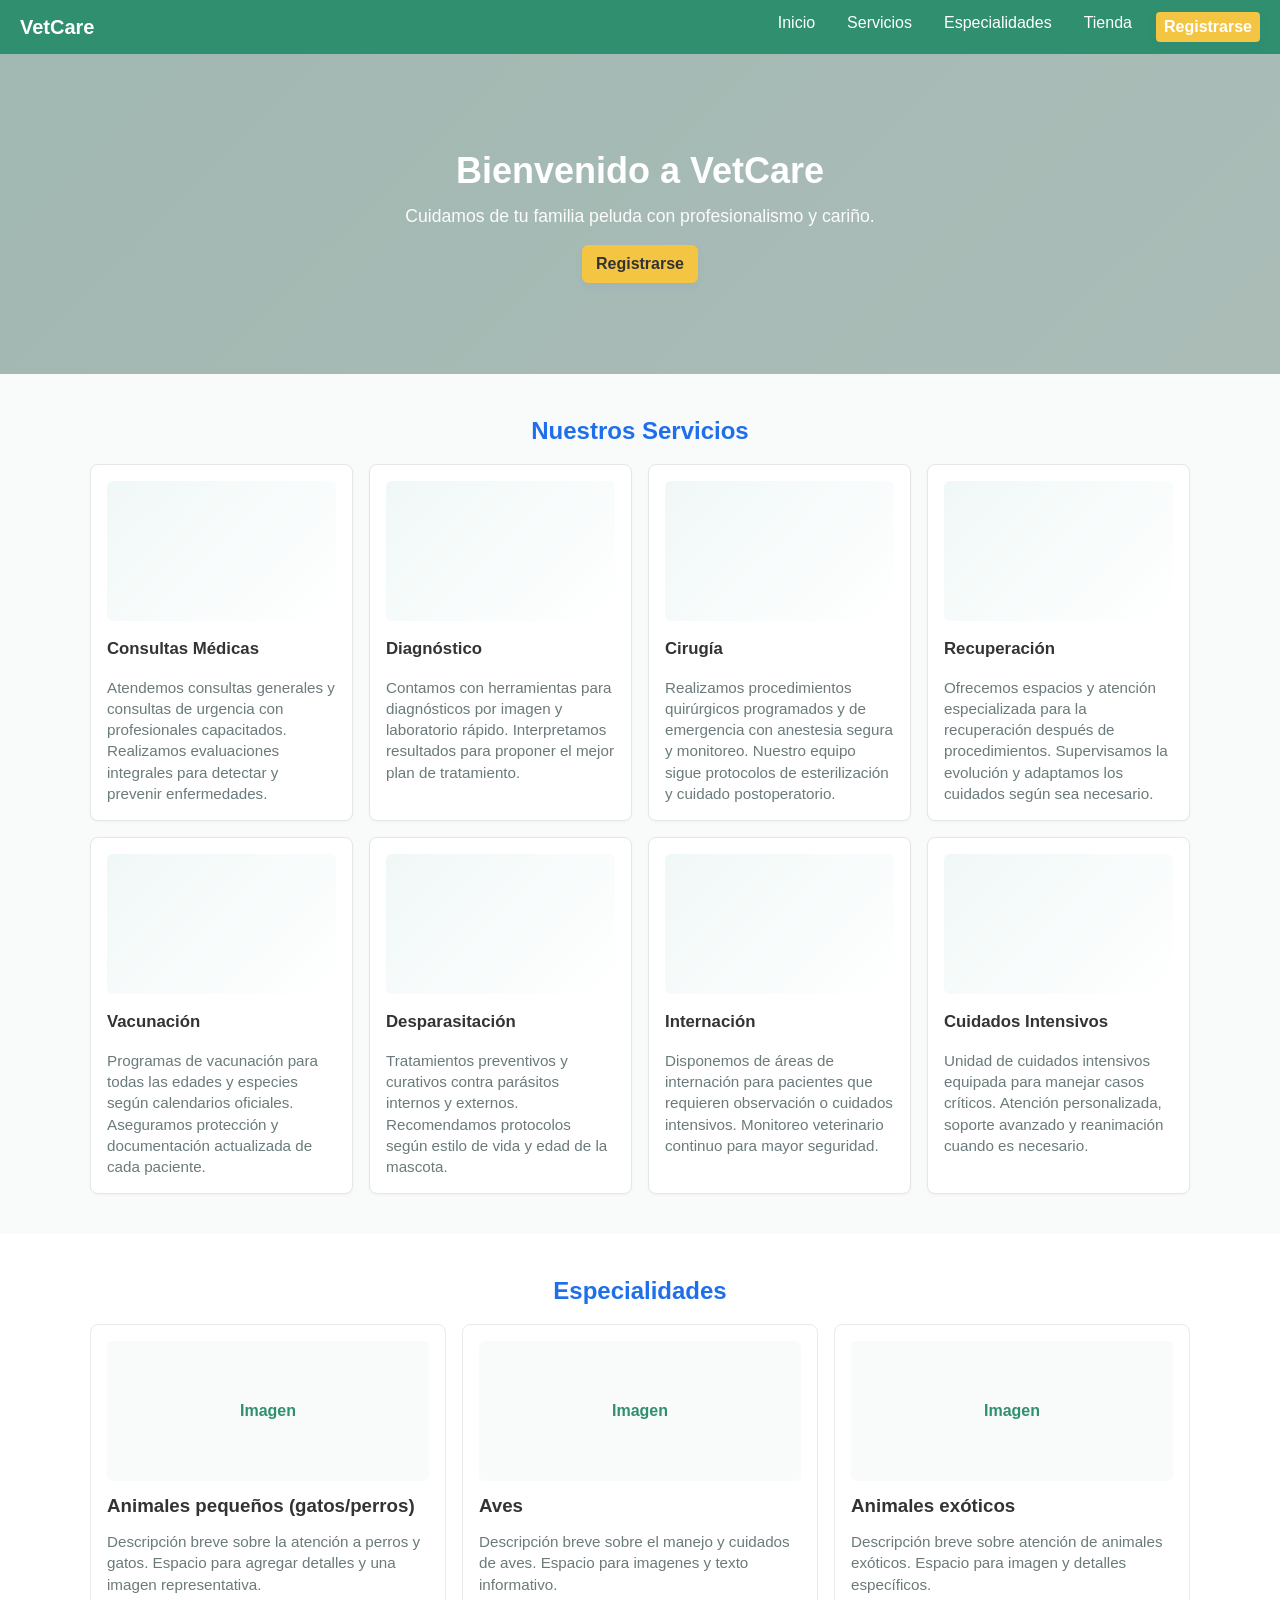
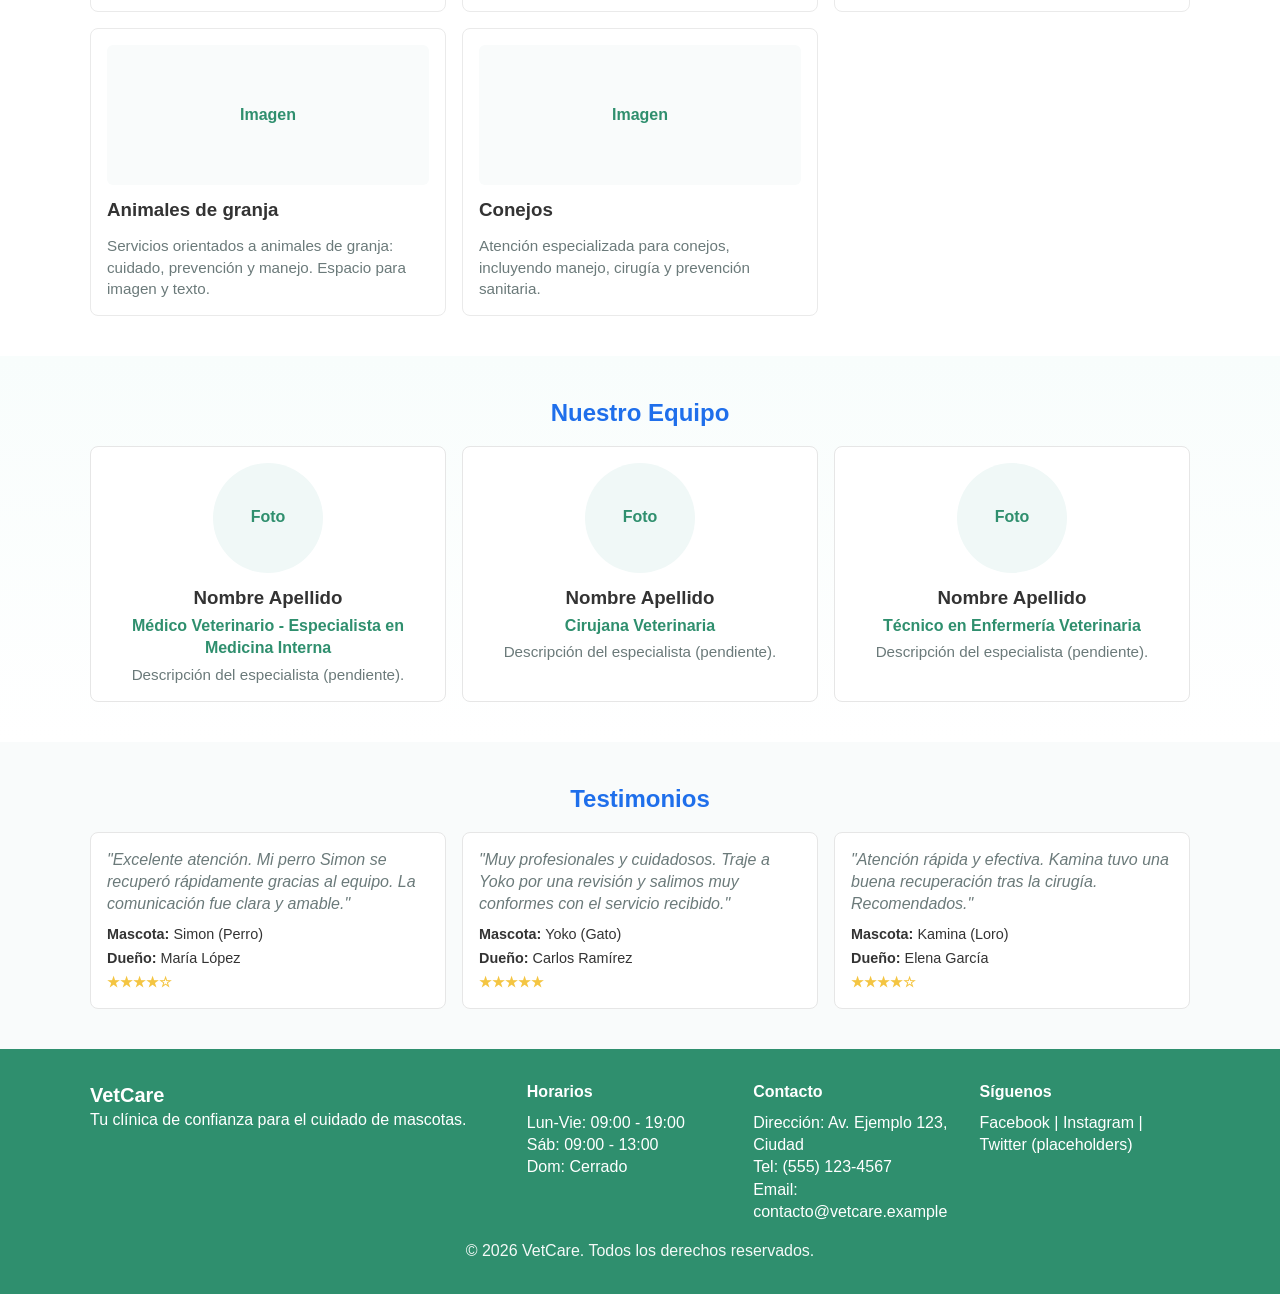
<file: index.html>
<!DOCTYPE html>
<html lang="en">
<head>
    <meta charset="UTF-8">
    <meta name="viewport" content="width=device-width, initial-scale=1.0">
    <title>VetCare - Veterinaria</title>
    <link rel="stylesheet" href="style.css">
</head>
<body>
    <header>
        <nav class="navbar">
            <div class="brand">
                <a href="#" class="logo">VetCare</a>
            </div>
            <ul class="nav-links">
                <li><a href="#">Inicio</a></li>
                <li><a href="#services">Servicios</a></li>
                <li><a href="#specialties">Especialidades</a></li>
                <li><a href="#shop">Tienda</a></li>
                <li><a class="btn-cta" href="registro.html">Registrarse</a></li>
            </ul>
        </nav>
    </header>

    <main>
        <section class="hero">
            <div class="hero-content">
                <h1>Bienvenido a VetCare</h1>
                <p class="slogan">Cuidamos de tu familia peluda con profesionalismo y cariño.</p>
                <a class="btn-primary" href="registro.html">Registrarse</a>
            </div>
        </section>

        <section id="services" class="services">
            <div class="container">
                <h2>Nuestros Servicios</h2>
                <div class="services-grid">
                    <article class="service-card">
                        <div class="service-media" aria-hidden="true"></div>
                        <h3>Consultas Médicas</h3>
                        <p>Atendemos consultas generales y consultas de urgencia con profesionales capacitados. Realizamos evaluaciones integrales para detectar y prevenir enfermedades.</p>
                    </article>

                    <article class="service-card">
                        <div class="service-media" aria-hidden="true"></div>
                        <h3>Diagnóstico</h3>
                        <p>Contamos con herramientas para diagnósticos por imagen y laboratorio rápido. Interpretamos resultados para proponer el mejor plan de tratamiento.</p>
                    </article>

                    <article class="service-card">
                        <div class="service-media" aria-hidden="true"></div>
                        <h3>Cirugía</h3>
                        <p>Realizamos procedimientos quirúrgicos programados y de emergencia con anestesia segura y monitoreo. Nuestro equipo sigue protocolos de esterilización y cuidado postoperatorio.</p>
                    </article>

                    <article class="service-card">
                        <div class="service-media" aria-hidden="true"></div>
                        <h3>Recuperación</h3>
                        <p>Ofrecemos espacios y atención especializada para la recuperación después de procedimientos. Supervisamos la evolución y adaptamos los cuidados según sea necesario.</p>
                    </article>

                    <article class="service-card">
                        <div class="service-media" aria-hidden="true"></div>
                        <h3>Vacunación</h3>
                        <p>Programas de vacunación para todas las edades y especies según calendarios oficiales. Aseguramos protección y documentación actualizada de cada paciente.</p>
                    </article>

                    <article class="service-card">
                        <div class="service-media" aria-hidden="true"></div>
                        <h3>Desparasitación</h3>
                        <p>Tratamientos preventivos y curativos contra parásitos internos y externos. Recomendamos protocolos según estilo de vida y edad de la mascota.</p>
                    </article>

                    <article class="service-card">
                        <div class="service-media" aria-hidden="true"></div>
                        <h3>Internación</h3>
                        <p>Disponemos de áreas de internación para pacientes que requieren observación o cuidados intensivos. Monitoreo veterinario continuo para mayor seguridad.</p>
                    </article>

                    <article class="service-card">
                        <div class="service-media" aria-hidden="true"></div>
                        <h3>Cuidados Intensivos</h3>
                        <p>Unidad de cuidados intensivos equipada para manejar casos críticos. Atención personalizada, soporte avanzado y reanimación cuando es necesario.</p>
                    </article>
                </div>
            </div>
        </section>

        <section id="specialties" class="specialties">
            <div class="container">
                <h2>Especialidades</h2>
                <div class="specialties-grid">
                    <article class="specialty-card">
                        <div class="specialty-image" aria-hidden="true">Imagen</div>
                        <h3>Animales pequeños (gatos/perros)</h3>
                        <p>Descripción breve sobre la atención a perros y gatos. Espacio para agregar detalles y una imagen representativa.</p>
                    </article>

                    <article class="specialty-card">
                        <div class="specialty-image" aria-hidden="true">Imagen</div>
                        <h3>Aves</h3>
                        <p>Descripción breve sobre el manejo y cuidados de aves. Espacio para imagenes y texto informativo.</p>
                    </article>

                    <article class="specialty-card">
                        <div class="specialty-image" aria-hidden="true">Imagen</div>
                        <h3>Animales exóticos</h3>
                        <p>Descripción breve sobre atención de animales exóticos. Espacio para imagen y detalles específicos.</p>
                    </article>

                    <article class="specialty-card">
                        <div class="specialty-image" aria-hidden="true">Imagen</div>
                        <h3>Animales de granja</h3>
                        <p>Servicios orientados a animales de granja: cuidado, prevención y manejo. Espacio para imagen y texto.</p>
                    </article>

                    <article class="specialty-card">
                        <div class="specialty-image" aria-hidden="true">Imagen</div>
                        <h3>Conejos</h3>
                        <p>Atención especializada para conejos, incluyendo manejo, cirugía y prevención sanitaria.</p>
                    </article>
                </div>
            </div>
        </section>

        <section id="team" class="team">
            <div class="container">
                <h2>Nuestro Equipo</h2>
                <div class="team-grid">
                    <article class="team-member">
                        <div class="member-photo" aria-hidden="true">Foto</div>
                        <h3>Nombre Apellido</h3>
                        <p class="member-title">Médico Veterinario - Especialista en Medicina Interna</p>
                        <p class="member-bio">Descripción del especialista (pendiente).</p>
                    </article>

                    <article class="team-member">
                        <div class="member-photo" aria-hidden="true">Foto</div>
                        <h3>Nombre Apellido</h3>
                        <p class="member-title">Cirujana Veterinaria</p>
                        <p class="member-bio">Descripción del especialista (pendiente).</p>
                    </article>

                    <article class="team-member">
                        <div class="member-photo" aria-hidden="true">Foto</div>
                        <h3>Nombre Apellido</h3>
                        <p class="member-title">Técnico en Enfermería Veterinaria</p>
                        <p class="member-bio">Descripción del especialista (pendiente).</p>
                    </article>
                </div>
            </div>
        </section>

        <section id="testimonials" class="testimonials">
            <div class="container">
                <h2>Testimonios</h2>
                <div class="testimonials-grid">
                    <article class="testimonial-card">
                        <p class="comment">"Excelente atención. Mi perro Simon se recuperó rápidamente gracias al equipo. La comunicación fue clara y amable."</p>
                        <div class="testimonial-meta">
                            <div class="pet-info"><strong>Mascota:</strong> Simon (Perro)</div>
                            <div class="owner-info"><strong>Dueño:</strong> María López</div>
                            <div class="rating">★★★★☆</div>
                        </div>
                    </article>

                    <article class="testimonial-card">
                        <p class="comment">"Muy profesionales y cuidadosos. Traje a Yoko por una revisión y salimos muy conformes con el servicio recibido."</p>
                        <div class="testimonial-meta">
                            <div class="pet-info"><strong>Mascota:</strong> Yoko (Gato)</div>
                            <div class="owner-info"><strong>Dueño:</strong> Carlos Ramírez</div>
                            <div class="rating">★★★★★</div>
                        </div>
                    </article>

                    <article class="testimonial-card">
                        <p class="comment">"Atención rápida y efectiva. Kamina tuvo una buena recuperación tras la cirugía. Recomendados."</p>
                        <div class="testimonial-meta">
                            <div class="pet-info"><strong>Mascota:</strong> Kamina (Loro)</div>
                            <div class="owner-info"><strong>Dueño:</strong> Elena García</div>
                            <div class="rating">★★★★☆</div>
                        </div>
                    </article>
                </div>
            </div>
        </section>

    </main>

    <footer class="site-footer">
        <div class="container footer-grid">
            <div class="footer-brand">
                <div class="footer-logo">VetCare</div>
                <p>Tu clínica de confianza para el cuidado de mascotas.</p>
            </div>
            <div class="footer-hours">
                <h4>Horarios</h4>
                <p>Lun-Vie: 09:00 - 19:00<br>Sáb: 09:00 - 13:00<br>Dom: Cerrado</p>
            </div>
            <div class="footer-contact">
                <h4>Contacto</h4>
                <p>Dirección: Av. Ejemplo 123, Ciudad</p>
                <p>Tel: (555) 123-4567</p>
                <p>Email: contacto@vetcare.example</p>
            </div>
            <div class="footer-social">
                <h4>Síguenos</h4>
                <p>Facebook | Instagram | Twitter (placeholders)</p>
            </div>
        </div>
        <div class="footer-bottom">
            <p>© 2026 VetCare. Todos los derechos reservados.</p>
        </div>
    </footer>
</body>
</html>
</file>
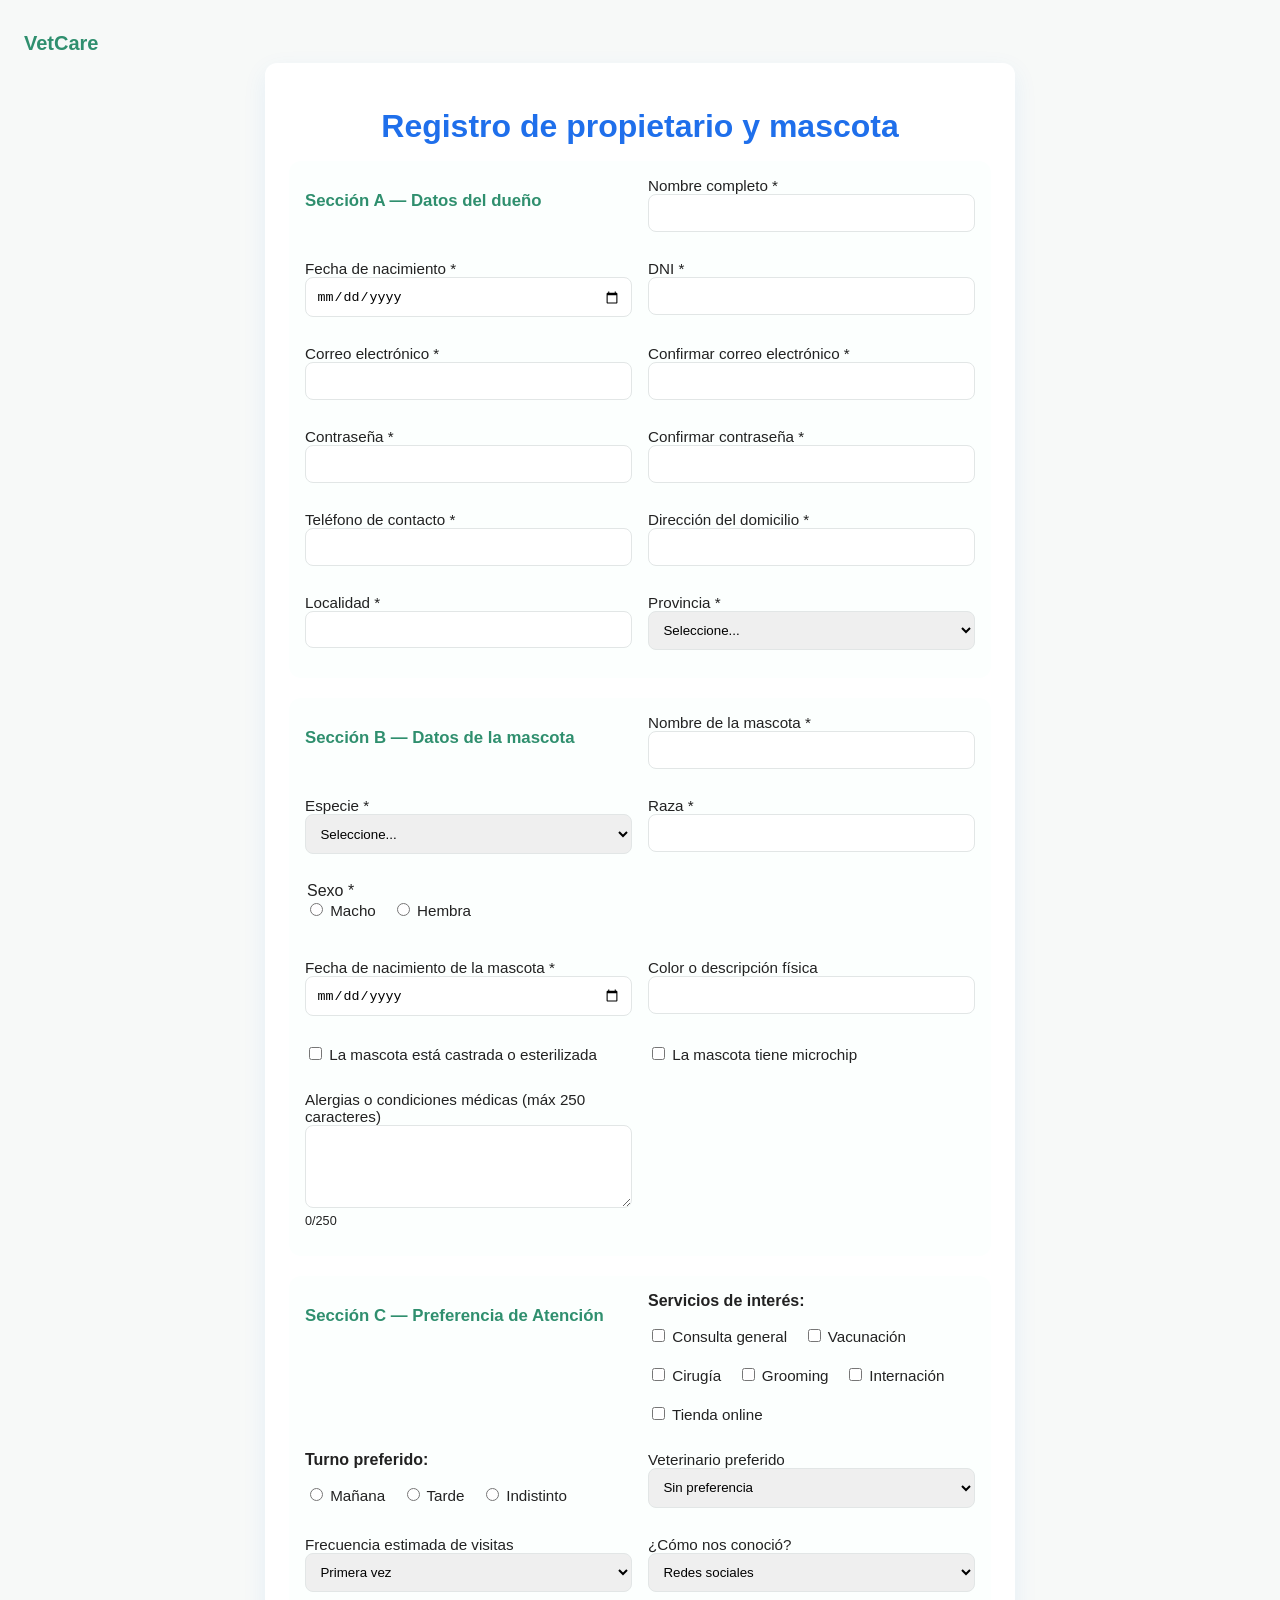
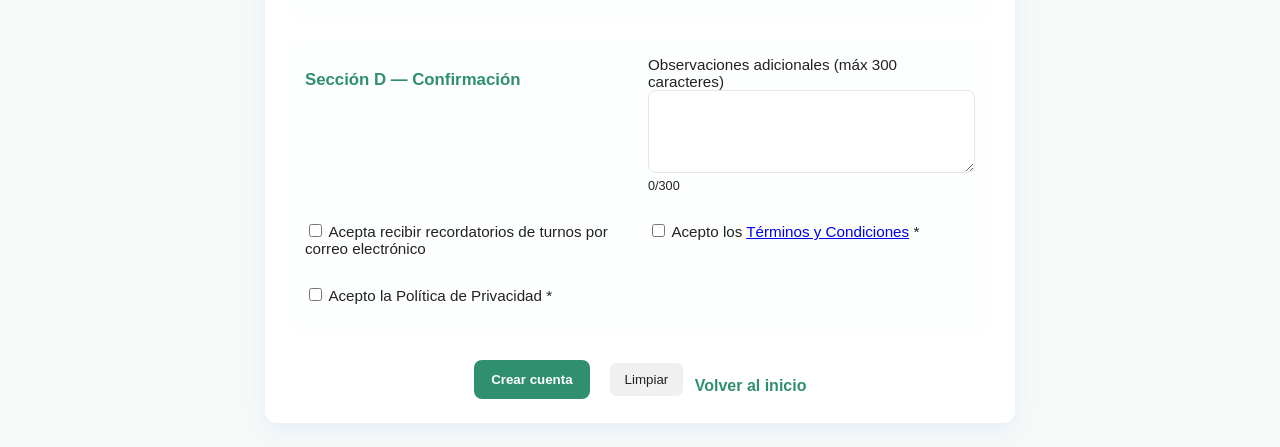
<file: registro.html>
<!DOCTYPE html>
<html lang="es">
<head>
    <meta charset="utf-8">
    <meta name="viewport" content="width=device-width, initial-scale=1">
    <title>Registro - VetCare</title>
    <link rel="stylesheet" href="registro.css">
</head>
<body>
    <header class="reg-header">
        <a href="index.html" class="reg-logo">VetCare</a>
    </header>

    <main class="reg-main">
        <h1>Registro de propietario y mascota</h1>
        <form id="registroForm" novalidate>
            <section class="form-section">
                <h2>Sección A — Datos del dueño</h2>
                <label>Nombre completo *
                    <input type="text" name="owner_name" required>
                </label>

                <label>Fecha de nacimiento *
                    <input type="date" name="owner_dob" required>
                </label>

                <label>DNI *
                    <input type="text" name="owner_dni" required>
                </label>

                <label>Correo electrónico *
                    <input type="email" name="owner_email" required>
                </label>

                <label>Confirmar correo electrónico *
                    <input type="email" name="owner_email_confirm" required>
                </label>

                <label>Contraseña *
                    <input type="password" name="owner_password" required minlength="8">
                </label>

                <label>Confirmar contraseña *
                    <input type="password" name="owner_password_confirm" required minlength="8">
                </label>

                <label>Teléfono de contacto *
                    <input type="tel" name="owner_phone" required>
                </label>

                <label>Dirección del domicilio *
                    <input type="text" name="owner_address" required>
                </label>

                <label>Localidad *
                    <input type="text" name="owner_city" required>
                </label>

                <label>Provincia *
                    <select name="owner_province" required>
                        <option value="">Seleccione...</option>
                        <option>Buenos Aires</option>
                        <option>Córdoba</option>
                        <option>Santa Fe</option>
                        <option>Mendoza</option>
                        <option>Salta</option>
                        <option>Misiones</option>
                        <option>Neuquén</option>
                        <option>La Pampa</option>
                        <option>Formosa</option>
                        <option>Jujuy</option>
                    </select>
                </label>
            </section>

            <section class="form-section">
                <h2>Sección B — Datos de la mascota</h2>
                <label>Nombre de la mascota *
                    <input type="text" name="pet_name" required>
                </label>

                <label>Especie *
                    <select name="pet_species" id="petSpecies" required>
                        <option value="">Seleccione...</option>
                        <option value="Perro">Perro</option>
                        <option value="Gato">Gato</option>
                        <option value="Ave">Ave</option>
                        <option value="Conejo">Conejo</option>
                        <option value="Reptil">Reptil</option>
                        <option value="Otro">Otro</option>
                    </select>
                </label>

                <label id="otherSpeciesLabel" class="hidden">Especifique especie
                    <input type="text" name="pet_species_other" id="petSpeciesOther">
                </label>

                <label>Raza *
                    <input type="text" name="pet_breed" required>
                </label>

                <fieldset class="sex-field">
                    <legend>Sexo *</legend>
                    <label><input type="radio" name="pet_sex" value="Macho" required> Macho</label>
                    <label><input type="radio" name="pet_sex" value="Hembra" required> Hembra</label>
                </fieldset>

                <label>Fecha de nacimiento de la mascota *
                    <input type="date" name="pet_dob" required>
                </label>

                <label>Color o descripción física
                    <input type="text" name="pet_color">
                </label>

                <label><input type="checkbox" name="pet_neutered" id="petNeutered"> La mascota está castrada o esterilizada</label>

                <label><input type="checkbox" name="pet_microchip" id="petMicrochip"> La mascota tiene microchip</label>

                <label id="chipNumberLabel" class="hidden">Número de microchip
                    <input type="text" name="pet_chip_number" id="petChipNumber">
                </label>

                <label>Alergias o condiciones médicas (máx 250 caracteres)
                    <textarea name="pet_conditions" id="petConditions" maxlength="250" rows="4"></textarea>
                    <small><span id="charCount">0</span>/250</small>
                </label>
            </section>

            <section class="form-section">
                <h2>Sección C — Preferencia de Atención</h2>
                <div class="checkbox-group">
                    <strong>Servicios de interés:</strong>
                    <label><input type="checkbox" name="interest_services" value="Consulta general"> Consulta general</label>
                    <label><input type="checkbox" name="interest_services" value="Vacunacion"> Vacunación</label>
                    <label><input type="checkbox" name="interest_services" value="Cirugia"> Cirugía</label>
                    <label><input type="checkbox" name="interest_services" value="Grooming"> Grooming</label>
                    <label><input type="checkbox" name="interest_services" value="Internacion"> Internación</label>
                    <label><input type="checkbox" name="interest_services" value="Tienda online"> Tienda online</label>
                </div>

                <div class="radio-group">
                    <strong>Turno preferido:</strong>
                    <label><input type="radio" name="preferred_shift" value="Manana" required> Mañana</label>
                    <label><input type="radio" name="preferred_shift" value="Tarde" required> Tarde</label>
                    <label><input type="radio" name="preferred_shift" value="Indistinto" required> Indistinto</label>
                </div>

                <label>Veterinario preferido
                    <select name="preferred_vet">
                        <option>Sin preferencia</option>
                        <option>Dr. Ignacio Pérez</option>
                        <option>Dra. Laura Santoro</option>
                        <option>Dr. Martín Duarte</option>
                    </select>
                </label>

                <label>Frecuencia estimada de visitas
                    <select name="visit_frequency">
                        <option>Primera vez</option>
                        <option>Mensual</option>
                        <option>Cada 3 meses</option>
                        <option>Según necesidad</option>
                    </select>
                </label>

                <label>¿Cómo nos conoció?
                    <select name="how_found">
                        <option>Redes sociales</option>
                        <option>Recomendación</option>
                        <option>Búsqueda web</option>
                        <option>Paso por el local</option>
                        <option>Otro</option>
                    </select>
                </label>
            </section>

            <section class="form-section">
                <h2>Sección D — Confirmación</h2>
                <label>Observaciones adicionales (máx 300 caracteres)
                    <textarea name="additional_observations" id="additionalObservations" maxlength="300" rows="4"></textarea>
                    <small><span id="obsCount">0</span>/300</small>
                </label>

                <label><input type="checkbox" name="accept_reminders"> Acepta recibir recordatorios de turnos por correo electrónico</label>

                <label><input type="checkbox" name="accept_terms" id="acceptTerms" required> Acepto los <a href="#" target="_blank">Términos y Condiciones</a> *</label>

                <label><input type="checkbox" name="accept_privacy" id="acceptPrivacy" required> Acepto la Política de Privacidad *</label>
            </section>

            <div class="form-actions">
                <button type="submit" class="submit-btn">Crear cuenta</button>
                <button type="reset" class="reset-btn">Limpiar</button>
                <div class="back-link"><a href="index.html">Volver al inicio</a></div>
            </div>
        </form>
    </main>

    <script src="validaciones.js"></script>
    <script src="registro.js"></script>
</body>
</html>
</file>
<file: style.css>
/* Global styles and color palette */
:root {
	--green: #2f8f6e;
	--blue: #1f6feb;
	--yellow: #f4c542;
	--white: #ffffff;
	--muted: #6b7a7a;
	--muted-dark: #333333;
	--card-border: #e6e6e6;
	--bg-soft: #f9fbfb;
	--accent: #f0f8f7;
}

* { box-sizing: border-box; margin: 0; padding: 0; }
body { font-family: Arial, Helvetica, sans-serif; line-height: 1.4; color: var(--muted-dark); background: var(--white); }

/* Navbar */
.navbar { display: flex; align-items: center; justify-content: space-between; padding: 0.75rem 1.25rem; background: var(--green); color: var(--white); }
.brand .logo { color: var(--white); text-decoration: none; font-weight: 700; font-size: 1.25rem; }
.nav-links { list-style: none; display: flex; gap: 1rem; }
.nav-links a { color: var(--white); text-decoration: none; padding: 0.25rem 0.5rem; transition: background 0.2s, color 0.2s; border-radius: 4px; }
.nav-links a:hover { background: rgba(255,255,255,0.12); }

/* Hero */
.hero { padding: 3rem 1.25rem; text-align: center; background: linear-gradient(135deg, var(--accent) 0%, var(--white) 100%); }
.hero h1 { font-size: 2rem; margin-bottom: 0.5rem; color: var(--blue); }
.hero p { color: var(--muted); }

/* Hero background image + overlay */
.hero { position: relative; display: flex; align-items: center; justify-content: center; min-height: 320px; color: var(--white); }
.hero::before { content: ''; position: absolute; inset: 0; background-image: url('https://images.unsplash.com/photo-1518791841217-8f162f1e1131?q=80&w=1600&auto=format&fit=crop&ixlib=rb-4.0.3&s='); background-size: cover; background-position: center; filter: brightness(0.9); }
.hero::after { content: ''; position: absolute; inset: 0; background: rgba(15,64,49,0.35); }
.hero .hero-content { position: relative; z-index: 2; max-width: 900px; padding: 2rem; text-align: center; }
.hero h1 { color: var(--white); font-size: 2.25rem; }
.hero .slogan { color: rgba(255,255,255,0.95); margin-bottom: 1rem; font-size: 1.1rem; }

/* CTA buttons */
.btn-cta, .btn-primary { display: inline-block; background: var(--yellow); color: var(--muted-dark); padding: 0.5rem 0.9rem; border-radius: 6px; text-decoration: none; font-weight: 700; box-shadow: 0 4px 10px rgba(31,111,235,0.06); transition: transform 0.18s ease, box-shadow 0.18s ease; }
.btn-cta:hover, .btn-primary:hover { transform: translateY(-3px); box-shadow: 0 12px 24px rgba(31,111,235,0.08); }

@media (max-width: 600px) {
	.hero { min-height: 260px; }
	.hero h1 { font-size: 1.6rem; }
	.hero .slogan { font-size: 1rem; }
	.btn-cta, .btn-primary { padding: 0.45rem 0.7rem; }
}

/* Responsive */
@media (max-width: 600px) {
	.nav-links { gap: 0.5rem; font-size: 0.95rem; }
}

/* Shared card hover effect */
.service-card, .specialty-card, .team-member, .testimonial-card { transition: transform 0.25s ease, box-shadow 0.25s ease; }
.service-card:hover, .specialty-card:hover, .team-member:hover, .testimonial-card:hover { transform: translateY(-6px); box-shadow: 0 10px 20px rgba(31,111,235,0.08); }

/* Services section */
.services { padding: 2.5rem 1.25rem; background: var(--bg-soft); }
.services .container { max-width: 1100px; margin: 0 auto; }
.services h2 { text-align: center; margin-bottom: 1rem; color: var(--blue); }
.services-grid { display: grid; grid-template-columns: repeat(4, 1fr); gap: 1rem; }
.service-card { background: var(--white); border: 1px solid var(--card-border); padding: 1rem; border-radius: 8px; box-shadow: 0 1px 3px rgba(0,0,0,0.04); display: flex; flex-direction: column; gap: 0.75rem; }
.service-media { height: 140px; background: linear-gradient(135deg, var(--accent), var(--white)); border-radius: 6px; display: flex; align-items: center; justify-content: center; color: var(--green); font-weight: 700; }
.service-card h3 { font-size: 1.05rem; color: var(--muted-dark); margin-top: 0.25rem; }
.service-card p { color: var(--muted); font-size: 0.95rem; margin-top: 0.25rem; }

@media (max-width: 900px) {
	.services-grid { grid-template-columns: repeat(2, 1fr); }
}

@media (max-width: 600px) {
	.services-grid { grid-template-columns: 1fr; }
	.service-media { height: 120px; }
}

/* Specialties */
.specialties { padding: 2.5rem 1.25rem; background: var(--white); }
.specialties .container { max-width: 1100px; margin: 0 auto; }
.specialties h2 { text-align: center; margin-bottom: 1rem; color: var(--blue); }
.specialties-grid { display: grid; grid-template-columns: repeat(3, 1fr); gap: 1rem; }
.specialty-card { background: var(--white); border: 1px solid #eaeaea; padding: 1rem; border-radius: 8px; display: flex; flex-direction: column; gap: 0.5rem; }
.specialty-image { height: 140px; background: var(--bg-soft); border-radius: 6px; display: flex; align-items: center; justify-content: center; color: var(--green); font-weight: 700; }
.specialty-card h3 { margin: 0.25rem 0; color: var(--muted-dark); }
.specialty-card p { color: var(--muted); font-size: 0.95rem; }

@media (max-width: 900px) {
	.specialties-grid { grid-template-columns: repeat(2, 1fr); }
}

@media (max-width: 600px) {
	.specialties-grid { grid-template-columns: 1fr; }
	.specialty-image { height: 120px; }
}

/* Team */
.team { padding: 2.5rem 1.25rem; background: linear-gradient(180deg, #f8fdfc 0%, var(--white) 100%); }
.team .container { max-width: 1100px; margin: 0 auto; }
.team h2 { text-align: center; margin-bottom: 1rem; color: var(--blue); }
.team-grid { display: grid; grid-template-columns: repeat(3, 1fr); gap: 1rem; }
.team-member { background: var(--white); border: 1px solid var(--card-border); padding: 1rem; border-radius: 8px; text-align: center; }
.member-photo { width: 110px; height: 110px; border-radius: 50%; background: var(--accent); margin: 0 auto 0.75rem; display: flex; align-items: center; justify-content: center; color: var(--green); font-weight: 700; }
.member-title { color: var(--green); font-weight: 600; margin: 0.25rem 0; }
.member-bio { color: var(--muted); font-size: 0.95rem; }

@media (max-width: 900px) {
	.team-grid { grid-template-columns: repeat(2, 1fr); }
}

@media (max-width: 600px) {
	.team-grid { grid-template-columns: 1fr; }
	.member-photo { width: 90px; height: 90px; }
}

/* Testimonials */
.testimonials { padding: 2.5rem 1.25rem; background: var(--bg-soft); }
.testimonials .container { max-width: 1100px; margin: 0 auto; }
.testimonials h2 { text-align: center; margin-bottom: 1rem; color: var(--blue); }
.testimonials-grid { display: grid; grid-template-columns: repeat(3, 1fr); gap: 1rem; }
.testimonial-card { background: var(--white); border: 1px solid var(--card-border); padding: 1rem; border-radius: 8px; display: flex; flex-direction: column; gap: 0.5rem; }
.testimonial-card .comment { font-style: italic; color: var(--muted); }
.testimonial-meta { display: flex; flex-direction: column; gap: 0.25rem; font-size: 0.9rem; color: var(--muted-dark); }
.rating { color: var(--yellow); font-weight: 700; }

@media (max-width: 900px) {
	.testimonials-grid { grid-template-columns: repeat(2, 1fr); }
}

@media (max-width: 600px) {
	.testimonials-grid { grid-template-columns: 1fr; }
}

/* Footer */
.site-footer { background: var(--green); color: var(--white); padding: 2rem 1.25rem; }
.footer-grid { max-width: 1100px; margin: 0 auto; display: grid; grid-template-columns: 2fr 1fr 1fr 1fr; gap: 1rem; align-items: start; }
.footer-logo { font-weight: 800; font-size: 1.25rem; }
.footer-grid h4 { margin-bottom: 0.5rem; }
.footer-bottom { text-align: center; padding-top: 1rem; opacity: 0.95; }

@media (max-width: 900px) {
	.footer-grid { grid-template-columns: 1fr 1fr; }
}

@media (max-width: 600px) {
	.footer-grid { grid-template-columns: 1fr; text-align: center; }
}
</file>
<file: registro.css>
/* Styles for registro.html */
:root { --green: #2f8f6e; --blue: #1f6feb; --muted: #6b7a7a; --bg: #f7f9f8; --white: #fff; }
* { box-sizing: border-box; }
body { font-family: Arial, Helvetica, sans-serif; background: var(--bg); color: #222; padding: 1rem; }
.reg-header { display:flex; align-items:center; padding:0.5rem 0; }
.reg-logo { font-weight:800; color:var(--green); text-decoration:none; font-size:1.25rem; }
.reg-main { width:100%; max-width:750px; margin:0 auto; background:var(--white); padding:1.5rem; border-radius:12px; box-shadow:0 8px 24px rgba(31,111,235,0.08); }
.reg-main h1 { text-align:center; color:var(--blue); margin-bottom:1rem; }
.form-section { margin-bottom:1.25rem; padding:1rem; border:1px solid var(--accent); border-radius:12px; background:#fcfffe; }
.form-section h2 { font-size:1.05rem; color:var(--green); margin-bottom:0.75rem; }
label { display:block; margin-bottom:0.75rem; font-size:0.95rem; }
input[type="text"], input[type="email"], input[type="password"], input[type="date"], input[type="tel"], select, textarea { width:100%; padding:0.65rem; border:1px solid #e2e6e6; border-radius:8px; transition: border-color 0.2s ease, box-shadow 0.2s ease; }
input[type="text"]:focus, input[type="email"]:focus, input[type="password"]:focus, input[type="date"]:focus, input[type="tel"]:focus, select:focus, textarea:focus { outline:none; border-color: var(--blue); box-shadow: 0 0 0 4px rgba(31,111,235,0.12); }
.campo-error { border-color: #e75454 !important; }
.campo-ok { border-color: #47b34b !important; }
fieldset.sex-field { border:none; padding:0; margin:0 0 0.75rem 0; display:flex; flex-wrap:wrap; gap:1rem; }
.hidden { display:none; }
.form-actions { text-align:center; margin-top:1rem; display:flex; flex-wrap:wrap; justify-content:center; align-items:center; gap:0.75rem; }
.submit-btn { background:var(--green); color:var(--white); padding:0.75rem 1.1rem; border:none; border-radius:8px; font-weight:700; cursor:pointer; transition: transform 0.2s ease, filter 0.2s ease; }
.submit-btn:hover { transform:translateY(-2px); filter:brightness(1.05); }

@media (min-width: 700px) {
  .form-section { display:grid; grid-template-columns: repeat(2, 1fr); gap: 1rem; }
  fieldset.sex-field { grid-column: span 2; }
  .form-actions { padding-top: 0.5rem; }
}

/* Additional form styles */
.checkbox-group label, .radio-group label { display:inline-block; margin-right:0.75rem; margin-top:0.5rem; }
.checkbox-group strong, .radio-group strong { display:block; margin-bottom:0.5rem; }
.reset-btn { background:#f0f0f0; color:#222; padding:0.55rem 0.9rem; border:none; border-radius:6px; margin-left:0.5rem; cursor:pointer; }
.reset-btn:hover { transform:translateY(-3px); }
.back-link { margin-top:0.75rem; }
.back-link a { color:var(--green); text-decoration:none; font-weight:600; }
#additionalObservations, #petConditions { min-height:80px; }
.small { font-size:0.85rem; color:#666; }

@media (max-width: 699px) {
  .form-section { display:block; }
}
</file>
